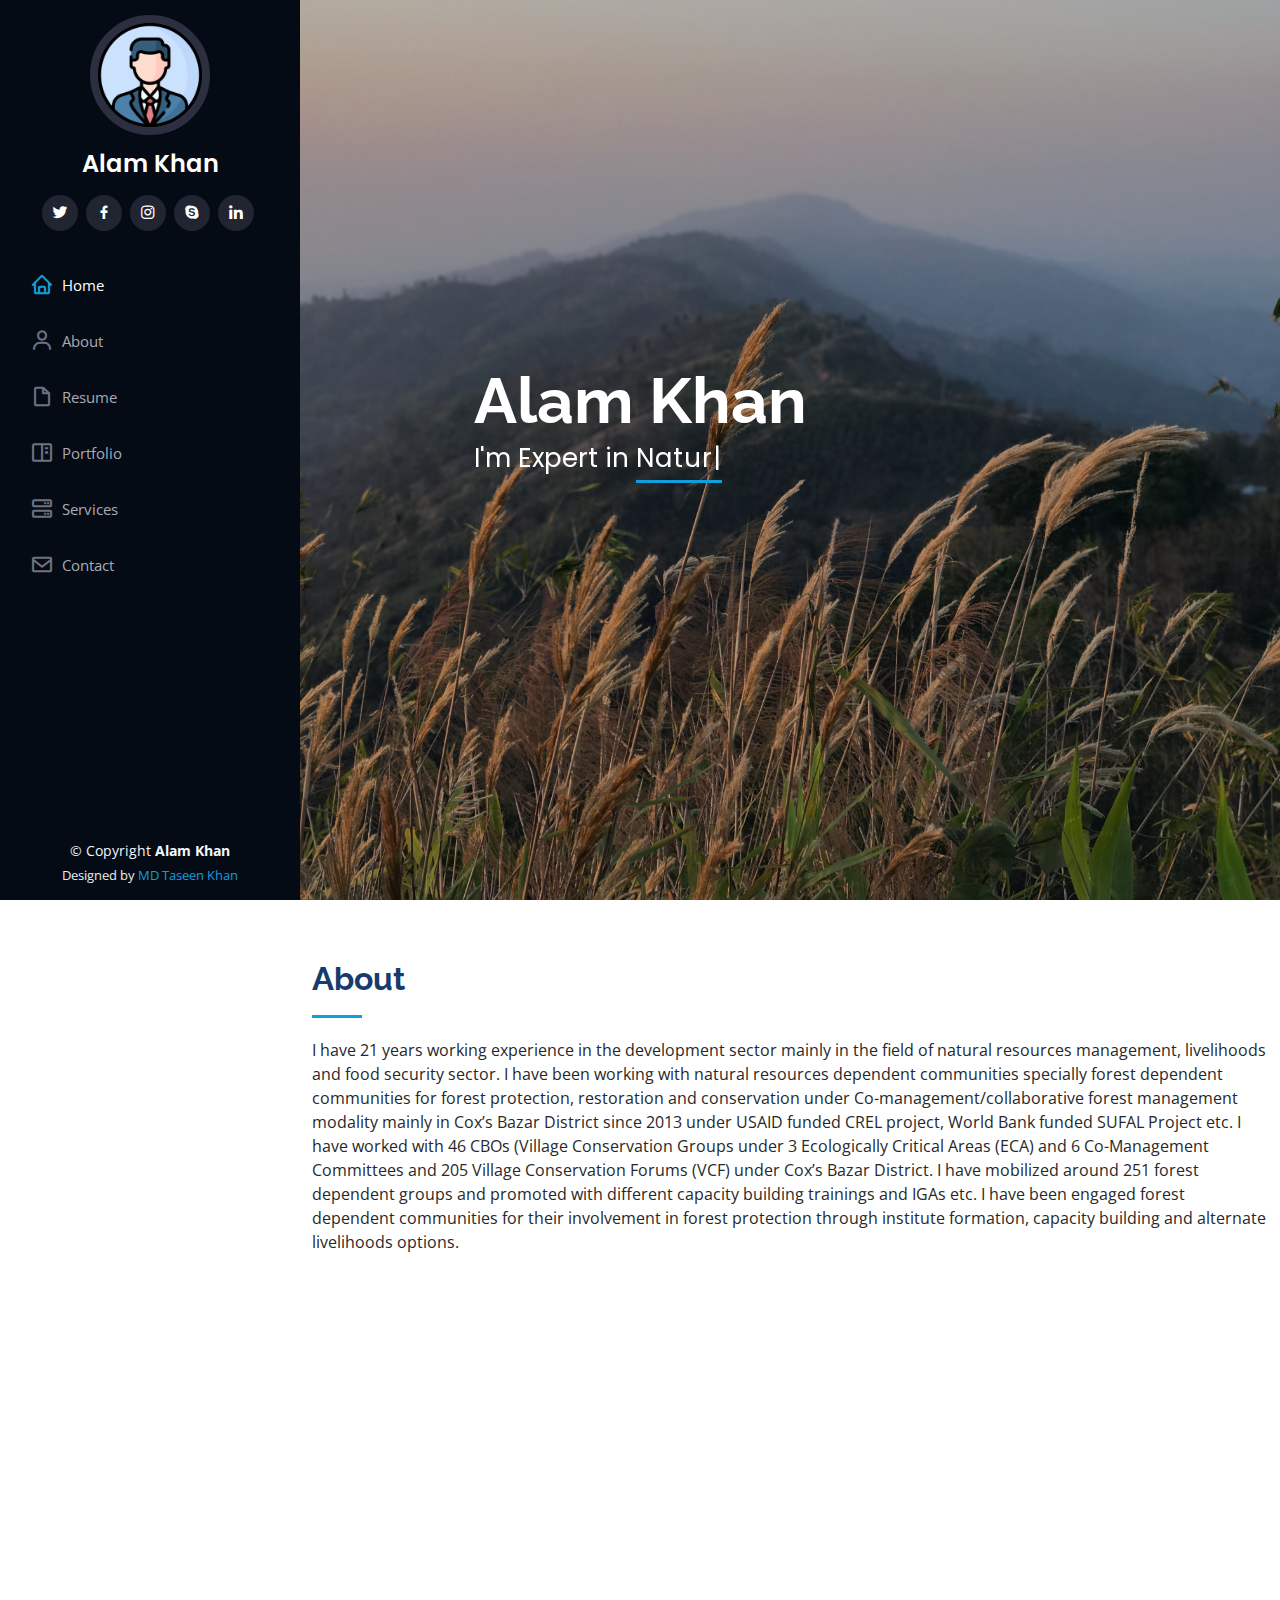
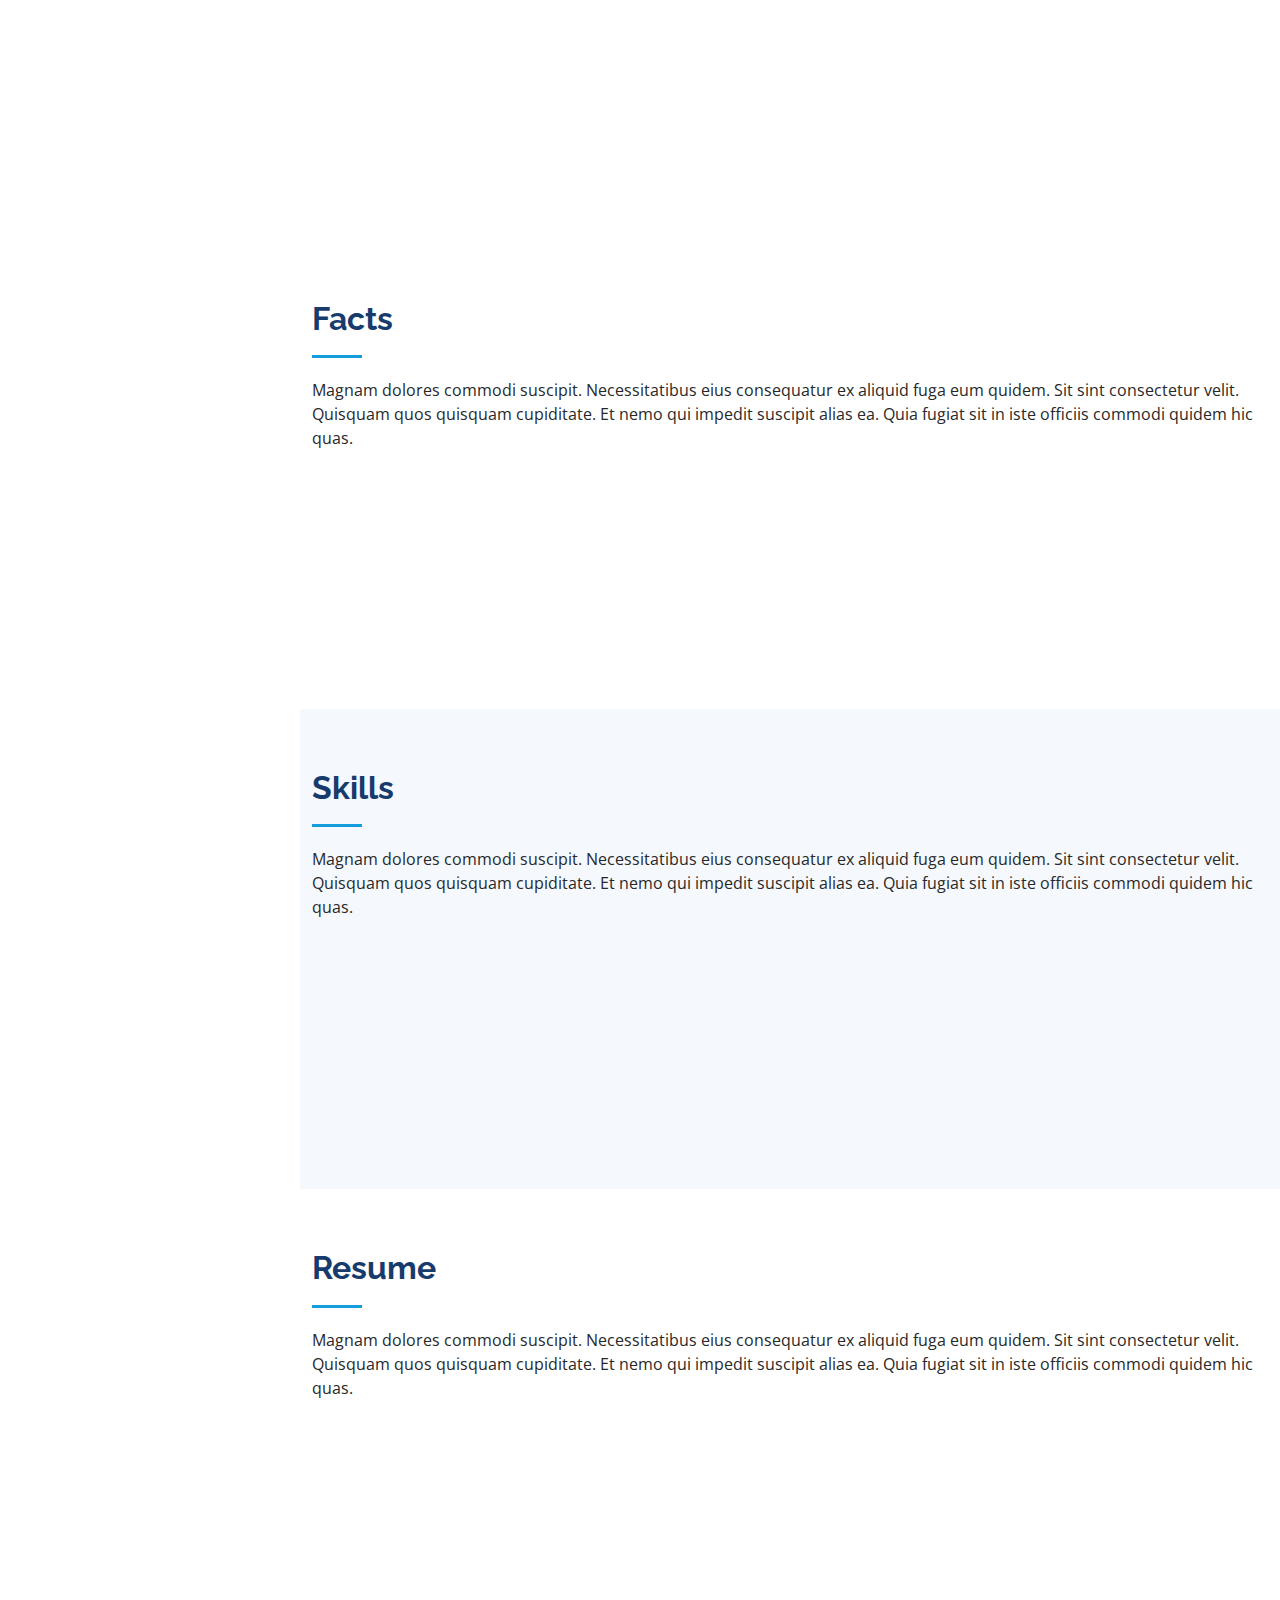
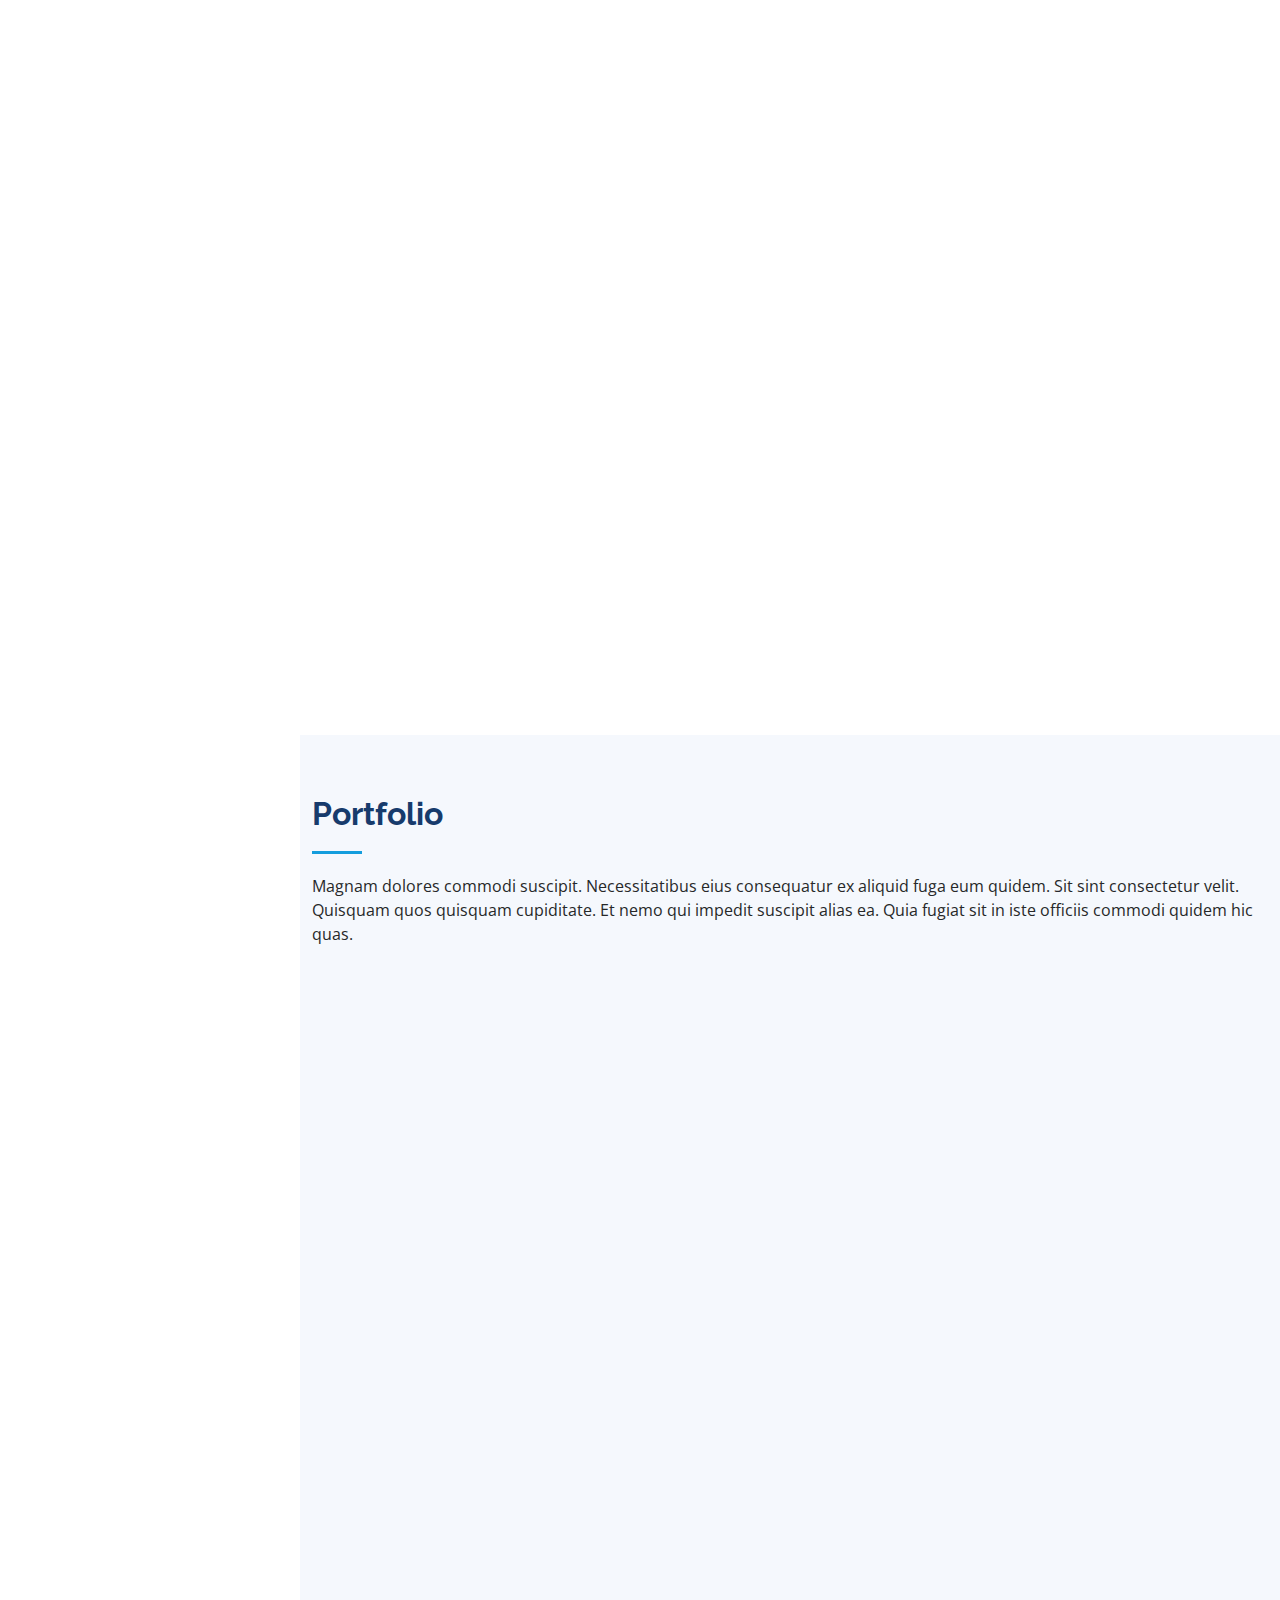
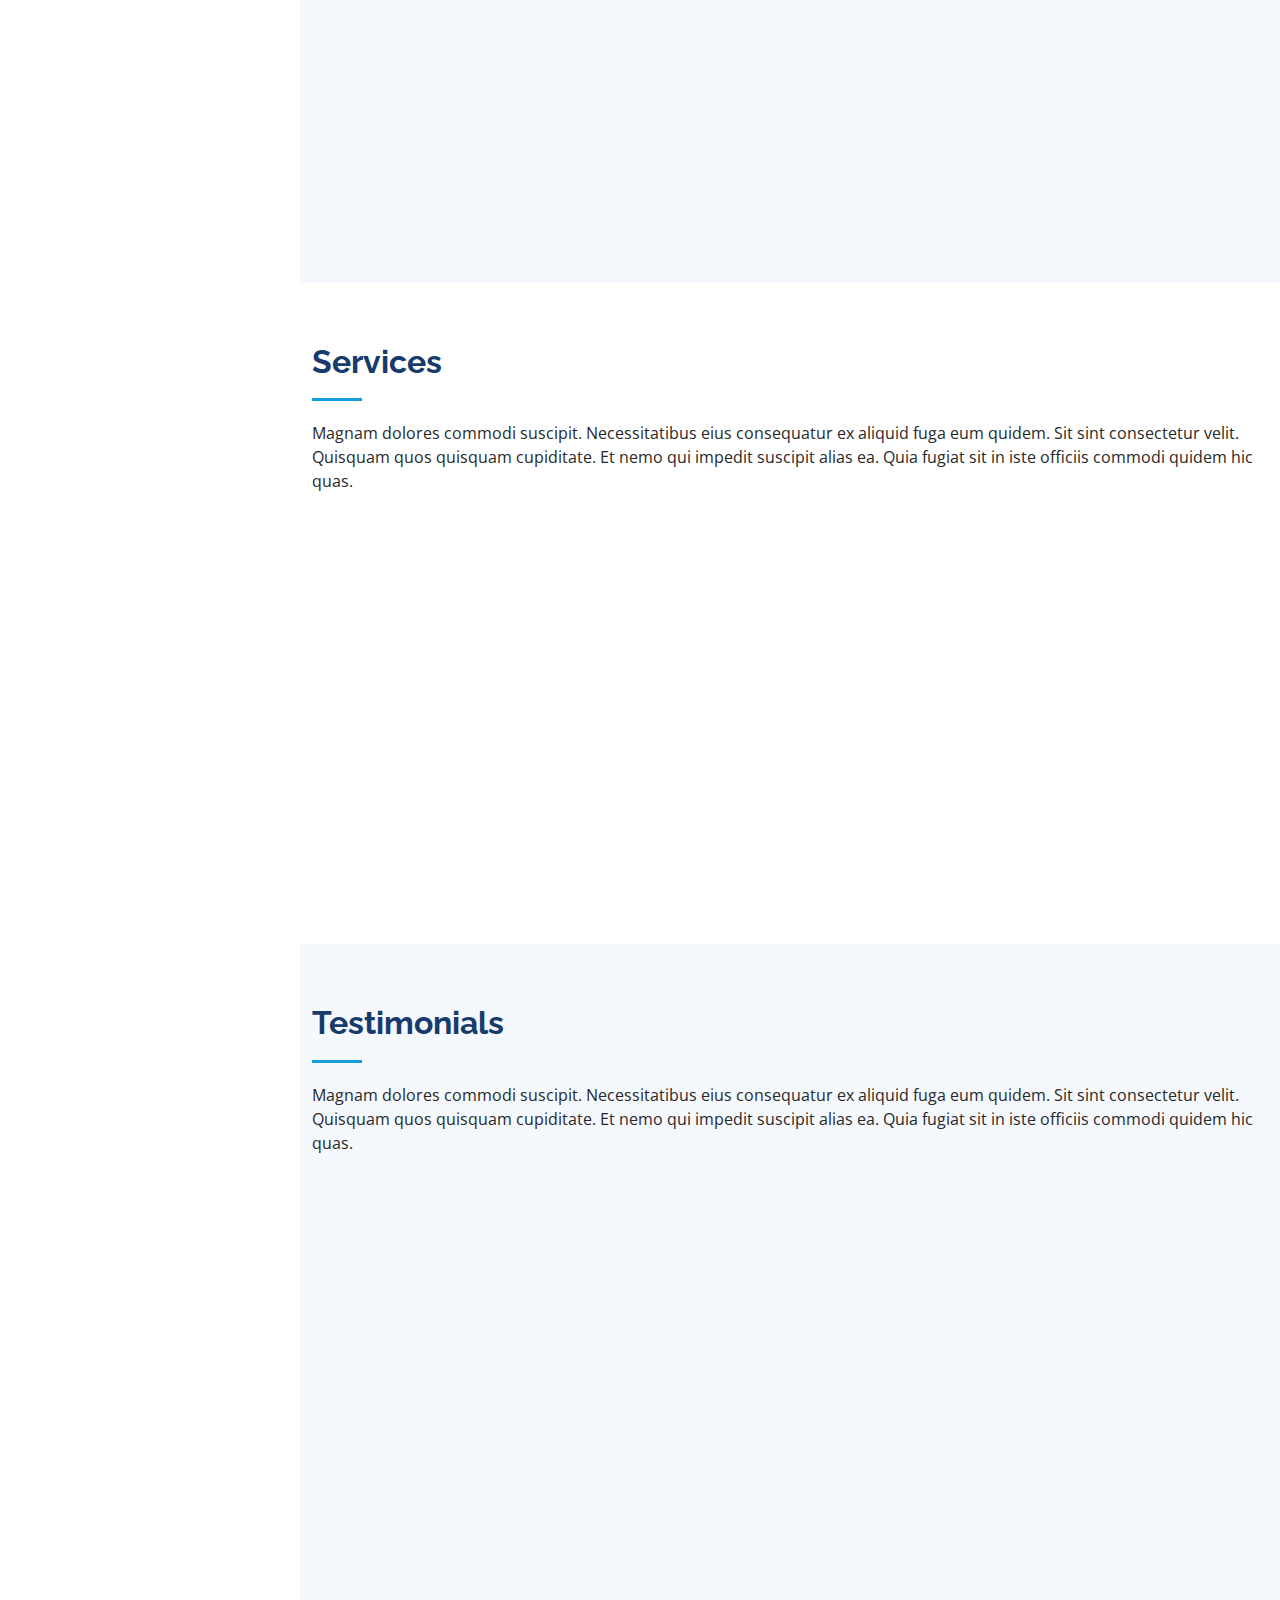
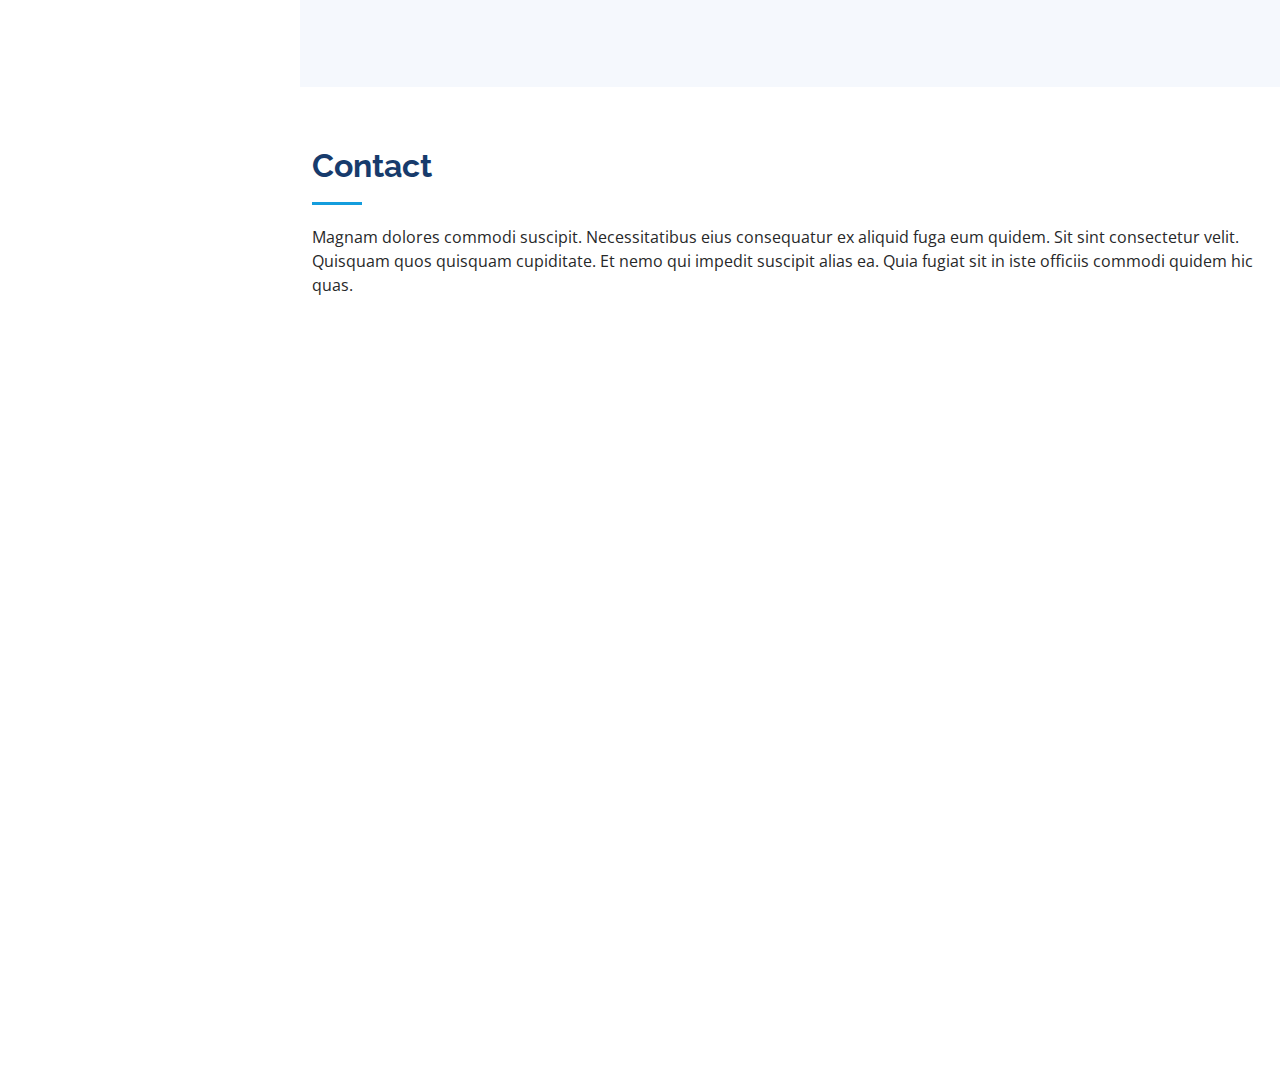
<file: index.html>
<!DOCTYPE html>
<html lang="en-BD">

<head>
  <meta charset="utf-8">
  <meta content="width=device-width, initial-scale=1.0" name="viewport">




  <!-- Primary Meta Tags -->
  <title>Alam Khan - Profile</title>
  <meta name="title" content="Alam Khan - Profile">
  <meta name="description" content="I have 21 years working experience in the development sector mainly in the field of natural resources
  management, livelihoods and food security sector. I have been working with natural resources dependent
  communities specially forest dependent communities for forest protection, restoration and conservation
  under Co-management/collaborative forest management modality mainly in Cox’s Bazar District since 2013
  under USAID funded CREL project, World Bank funded SUFAL Project etc. I have worked with 46 CBOs
  (Village Conservation Groups under 3 Ecologically Critical Areas (ECA) and 6 Co-Management
  Committees and 205 Village Conservation Forums (VCF) under Cox’s Bazar District. I have mobilized
  around 251 forest dependent groups and promoted with different capacity building trainings and IGAs etc.
  I have been engaged forest dependent communities for their involvement in forest protection through
  institute formation, capacity building and alternate livelihoods options.">

  <!-- Open Graph / Facebook -->
  <meta property="og:type" content="website">
  <meta property="og:url" content="https://alam-khan.vercel.app/">
  <meta property="og:title" content="Alam Khan - Profile">
  <meta property="og:description" content="I have 21 years working experience in the development sector mainly in the field of natural resources
  management, livelihoods and food security sector. I have been working with natural resources dependent
  communities specially forest dependent communities for forest protection, restoration and conservation
  under Co-management/collaborative forest management modality mainly in Cox’s Bazar District since 2013
  under USAID funded CREL project, World Bank funded SUFAL Project etc. I have worked with 46 CBOs
  (Village Conservation Groups under 3 Ecologically Critical Areas (ECA) and 6 Co-Management
  Committees and 205 Village Conservation Forums (VCF) under Cox’s Bazar District. I have mobilized
  around 251 forest dependent groups and promoted with different capacity building trainings and IGAs etc.
  I have been engaged forest dependent communities for their involvement in forest protection through
  institute formation, capacity building and alternate livelihoods options.">
  <meta property="og:image" content="https://alam-khan.vercel.app/assets/img/favicon.png">

  <!-- Twitter -->
  <meta property="twitter:card" content="summary_large_image">
  <meta property="twitter:url" content="https://alam-khan.vercel.app/">
  <meta property="twitter:title" content="Alam Khan - Profile">
  <meta property="twitter:description" content="I have 21 years working experience in the development sector mainly in the field of natural resources
  management, livelihoods and food security sector. I have been working with natural resources dependent
  communities specially forest dependent communities for forest protection, restoration and conservation
  under Co-management/collaborative forest management modality mainly in Cox’s Bazar District since 2013
  under USAID funded CREL project, World Bank funded SUFAL Project etc. I have worked with 46 CBOs
  (Village Conservation Groups under 3 Ecologically Critical Areas (ECA) and 6 Co-Management
  Committees and 205 Village Conservation Forums (VCF) under Cox’s Bazar District. I have mobilized
  around 251 forest dependent groups and promoted with different capacity building trainings and IGAs etc.
  I have been engaged forest dependent communities for their involvement in forest protection through
  institute formation, capacity building and alternate livelihoods options.">
  <meta property="twitter:image" content="https://alam-khan.vercel.app/assets/img/favicon.png">




  <!-- Favicons -->
  <link href="assets/img/favicon.png" rel="icon">
  <link href="assets/img/apple-touch-icon.png" rel="apple-touch-icon">

  <!-- Google Fonts -->
  <link href="https://fonts.googleapis.com/css?family=Open+Sans:300,300i,400,400i,600,600i,700,700i|Raleway:300,300i,400,400i,500,500i,600,600i,700,700i|Poppins:300,300i,400,400i,500,500i,600,600i,700,700i" rel="stylesheet">

  <!-- Vendor CSS Files -->
  <link href="assets/vendor/aos/aos.css" rel="stylesheet">
  <link href="assets/vendor/bootstrap/css/bootstrap.min.css" rel="stylesheet">
  <link href="assets/vendor/bootstrap-icons/bootstrap-icons.css" rel="stylesheet">
  <link href="assets/vendor/boxicons/css/boxicons.min.css" rel="stylesheet">
  <link href="assets/vendor/glightbox/css/glightbox.min.css" rel="stylesheet">
  <link href="assets/vendor/swiper/swiper-bundle.min.css" rel="stylesheet">

  <!-- Template Main CSS File -->
  <link href="assets/css/style.css" rel="stylesheet">


</head>

<body>

  <!-- ======= Mobile nav toggle button ======= -->
  <i class="bi bi-list mobile-nav-toggle d-xl-none"></i>

  <!-- ======= Header ======= -->
  <header id="header">
    <div class="d-flex flex-column">

      <div class="profile">
        <img src="assets/img/profile-img.png" alt="" class="img-fluid rounded-circle">
        <h1 class="text-light"><a href="index.html">Alam Khan</a></h1>
        <div class="social-links mt-3 text-center">
          <a href="#" class="twitter"><i class="bx bxl-twitter"></i></a>
          <a href="#" class="facebook"><i class="bx bxl-facebook"></i></a>
          <a href="#" class="instagram"><i class="bx bxl-instagram"></i></a>
          <a href="#" class="google-plus"><i class="bx bxl-skype"></i></a>
          <a href="#" class="linkedin"><i class="bx bxl-linkedin"></i></a>
        </div>
      </div>

      <nav id="navbar" class="nav-menu navbar">
        <ul>
          <li><a href="#hero" class="nav-link scrollto active"><i class="bx bx-home"></i> <span>Home</span></a></li>
          <li><a href="#about" class="nav-link scrollto"><i class="bx bx-user"></i> <span>About</span></a></li>
          <li><a href="#resume" class="nav-link scrollto"><i class="bx bx-file-blank"></i> <span>Resume</span></a></li>
          <li><a href="#portfolio" class="nav-link scrollto"><i class="bx bx-book-content"></i> <span>Portfolio</span></a></li>
          <li><a href="#services" class="nav-link scrollto"><i class="bx bx-server"></i> <span>Services</span></a></li>
          <li><a href="#contact" class="nav-link scrollto"><i class="bx bx-envelope"></i> <span>Contact</span></a></li>
        </ul>
      </nav><!-- .nav-menu -->
    </div>
  </header><!-- End Header -->

  <!-- ======= Hero Section ======= -->
  <section id="hero" class="d-flex flex-column justify-content-center align-items-center">
    <div class="hero-container" data-aos="fade-in">
      <h1>Alam Khan</h1>
      <p>I'm Expert in <span class="typed" data-typed-items="Natural Resource Management"></span></p>
    </div>
  </section><!-- End Hero -->

  <main id="main">

    <!-- ======= About Section ======= -->
    <section id="about" class="about">
      <div class="container">

        <div class="section-title">
          <h2>About</h2>
          <p>I have 21 years working experience in the development sector mainly in the field of natural resources
management, livelihoods and food security sector. I have been working with natural resources dependent
communities specially forest dependent communities for forest protection, restoration and conservation
under Co-management/collaborative forest management modality mainly in Cox’s Bazar District since 2013
under USAID funded CREL project, World Bank funded SUFAL Project etc. I have worked with 46 CBOs
(Village Conservation Groups under 3 Ecologically Critical Areas (ECA) and 6 Co-Management
Committees and 205 Village Conservation Forums (VCF) under Cox’s Bazar District. I have mobilized
around 251 forest dependent groups and promoted with different capacity building trainings and IGAs etc.
I have been engaged forest dependent communities for their involvement in forest protection through
institute formation, capacity building and alternate livelihoods options.</p>
        </div>

        <div class="row">
          <div class="col-lg-4" data-aos="fade-right">
            <img src="assets/img/apple-touch-icon.png" class="img-fluid" alt="">
          </div>
          <div class="col-lg-8 pt-4 pt-lg-0 content" data-aos="fade-left">
            <h3>Natural Resource Management Expert</h3>
            <p class="fst-italic">
              Natural Resource related project management, Climate Change, Environmental Impact Assessment, Forest
and wildlife conservation and protection through ecosystems and watershed management, community
enthusiasm, group formation, Institution formation, Org. dev. and capacity building, Participatory Climate
Vulnerability Assessment, nursery raising, horticulture, value chainand market linkages, Disaster management
training facilitation and research etc
            </p>
            <div class="row">
              <div class="col-lg-6">
                <ul>

                  <li><i class="bi bi-chevron-right"></i> <strong>Website:</strong> <span>alam-khan.vercel.app</span></li>
                  <li><i class="bi bi-chevron-right"></i> <strong>Phone:</strong> <span>+8801818152374</span></li>
                  <li><i class="bi bi-chevron-right"></i> <strong>City:</strong> <span>Dhaka, Bangladesh</span></li>
                </ul>
              </div>
              <div class="col-lg-6">
                <ul>
                  <li><i class="bi bi-chevron-right"></i> <strong>Working Experience:</strong> <span>21 Years</span></li>
                  <li><i class="bi bi-chevron-right"></i> <strong>Degree:</strong> <span>Master</span></li>
                  <li><i class="bi bi-chevron-right"></i> <strong>PhEmailone:</strong> <span>email@example.com</span></li>
                  <li><i class="bi bi-chevron-right"></i> <strong>Freelance:</strong> <span>Available</span></li>
                </ul>
              </div>
            </div>
            <p>
              Officiis eligendi itaque labore et dolorum mollitia officiis optio vero. Quisquam sunt adipisci omnis et ut. Nulla accusantium dolor incidunt officia tempore. Et eius omnis.
              Cupiditate ut dicta maxime officiis quidem quia. Sed et consectetur qui quia repellendus itaque neque. Aliquid amet quidem ut quaerat cupiditate. Ab et eum qui repellendus omnis culpa magni laudantium dolores.
            </p>
          </div>
        </div>

      </div>
    </section><!-- End About Section -->

    <!-- ======= Facts Section ======= -->
    <section id="facts" class="facts">
      <div class="container">

        <div class="section-title">
          <h2>Facts</h2>
          <p>Magnam dolores commodi suscipit. Necessitatibus eius consequatur ex aliquid fuga eum quidem. Sit sint consectetur velit. Quisquam quos quisquam cupiditate. Et nemo qui impedit suscipit alias ea. Quia fugiat sit in iste officiis commodi quidem hic quas.</p>
        </div>

        <div class="row no-gutters">

          <div class="col-lg-3 col-md-6 d-md-flex align-items-md-stretch" data-aos="fade-up">
            <div class="count-box">
              <i class="bi bi-emoji-smile"></i>
              <span data-purecounter-start="0" data-purecounter-end="232" data-purecounter-duration="1" class="purecounter"></span>
              <p><strong>Happy Clients</strong> consequuntur quae</p>
            </div>
          </div>

          <div class="col-lg-3 col-md-6 d-md-flex align-items-md-stretch" data-aos="fade-up" data-aos-delay="100">
            <div class="count-box">
              <i class="bi bi-journal-richtext"></i>
              <span data-purecounter-start="0" data-purecounter-end="521" data-purecounter-duration="1" class="purecounter"></span>
              <p><strong>Projects</strong> adipisci atque cum quia aut</p>
            </div>
          </div>

          <div class="col-lg-3 col-md-6 d-md-flex align-items-md-stretch" data-aos="fade-up" data-aos-delay="200">
            <div class="count-box">
              <i class="bi bi-headset"></i>
              <span data-purecounter-start="0" data-purecounter-end="1453" data-purecounter-duration="1" class="purecounter"></span>
              <p><strong>Hours Of Support</strong> aut commodi quaerat</p>
            </div>
          </div>

          <div class="col-lg-3 col-md-6 d-md-flex align-items-md-stretch" data-aos="fade-up" data-aos-delay="300">
            <div class="count-box">
              <i class="bi bi-people"></i>
              <span data-purecounter-start="0" data-purecounter-end="32" data-purecounter-duration="1" class="purecounter"></span>
              <p><strong>Hard Workers</strong> rerum asperiores dolor</p>
            </div>
          </div>

        </div>

      </div>
    </section><!-- End Facts Section -->

    <!-- ======= Skills Section ======= -->
    <section id="skills" class="skills section-bg">
      <div class="container">

        <div class="section-title">
          <h2>Skills</h2>
          <p>Magnam dolores commodi suscipit. Necessitatibus eius consequatur ex aliquid fuga eum quidem. Sit sint consectetur velit. Quisquam quos quisquam cupiditate. Et nemo qui impedit suscipit alias ea. Quia fugiat sit in iste officiis commodi quidem hic quas.</p>
        </div>

        <div class="row skills-content">

          <div class="col-lg-6" data-aos="fade-up">

            <div class="progress">
              <span class="skill">HTML <i class="val">100%</i></span>
              <div class="progress-bar-wrap">
                <div class="progress-bar" role="progressbar" aria-valuenow="100" aria-valuemin="0" aria-valuemax="100"></div>
              </div>
            </div>

            <div class="progress">
              <span class="skill">CSS <i class="val">90%</i></span>
              <div class="progress-bar-wrap">
                <div class="progress-bar" role="progressbar" aria-valuenow="90" aria-valuemin="0" aria-valuemax="100"></div>
              </div>
            </div>

            <div class="progress">
              <span class="skill">JavaScript <i class="val">75%</i></span>
              <div class="progress-bar-wrap">
                <div class="progress-bar" role="progressbar" aria-valuenow="75" aria-valuemin="0" aria-valuemax="100"></div>
              </div>
            </div>

          </div>

          <div class="col-lg-6" data-aos="fade-up" data-aos-delay="100">

            <div class="progress">
              <span class="skill">PHP <i class="val">80%</i></span>
              <div class="progress-bar-wrap">
                <div class="progress-bar" role="progressbar" aria-valuenow="80" aria-valuemin="0" aria-valuemax="100"></div>
              </div>
            </div>

            <div class="progress">
              <span class="skill">WordPress/CMS <i class="val">90%</i></span>
              <div class="progress-bar-wrap">
                <div class="progress-bar" role="progressbar" aria-valuenow="90" aria-valuemin="0" aria-valuemax="100"></div>
              </div>
            </div>

            <div class="progress">
              <span class="skill">Photoshop <i class="val">55%</i></span>
              <div class="progress-bar-wrap">
                <div class="progress-bar" role="progressbar" aria-valuenow="55" aria-valuemin="0" aria-valuemax="100"></div>
              </div>
            </div>

          </div>

        </div>

      </div>
    </section><!-- End Skills Section -->

    <!-- ======= Resume Section ======= -->
    <section id="resume" class="resume">
      <div class="container">

        <div class="section-title">
          <h2>Resume</h2>
          <p>Magnam dolores commodi suscipit. Necessitatibus eius consequatur ex aliquid fuga eum quidem. Sit sint consectetur velit. Quisquam quos quisquam cupiditate. Et nemo qui impedit suscipit alias ea. Quia fugiat sit in iste officiis commodi quidem hic quas.</p>
        </div>

        <div class="row">
          <div class="col-lg-6" data-aos="fade-up">
            <h3 class="resume-title">Sumary</h3>
            <div class="resume-item pb-0">
              <h4>Alex Smith</h4>
              <p><em>Innovative and deadline-driven Graphic Designer with 3+ years of experience designing and developing user-centered digital/print marketing material from initial concept to final, polished deliverable.</em></p>
              <ul>
                <li>Portland par 127,Orlando, FL</li>
                <li>(123) 456-7891</li>
                <li>alice.barkley@example.com</li>
              </ul>
            </div>

            <h3 class="resume-title">Education</h3>
            <div class="resume-item">
              <h4>Master of Fine Arts &amp; Graphic Design</h4>
              <h5>2015 - 2016</h5>
              <p><em>Rochester Institute of Technology, Rochester, NY</em></p>
              <p>Qui deserunt veniam. Et sed aliquam labore tempore sed quisquam iusto autem sit. Ea vero voluptatum qui ut dignissimos deleniti nerada porti sand markend</p>
            </div>
            <div class="resume-item">
              <h4>Bachelor of Fine Arts &amp; Graphic Design</h4>
              <h5>2010 - 2014</h5>
              <p><em>Rochester Institute of Technology, Rochester, NY</em></p>
              <p>Quia nobis sequi est occaecati aut. Repudiandae et iusto quae reiciendis et quis Eius vel ratione eius unde vitae rerum voluptates asperiores voluptatem Earum molestiae consequatur neque etlon sader mart dila</p>
            </div>
          </div>
          <div class="col-lg-6" data-aos="fade-up" data-aos-delay="100">
            <h3 class="resume-title">Professional Experience</h3>
            <div class="resume-item">
              <h4>Senior graphic design specialist</h4>
              <h5>2019 - Present</h5>
              <p><em>Experion, New York, NY </em></p>
              <ul>
                <li>Lead in the design, development, and implementation of the graphic, layout, and production communication materials</li>
                <li>Delegate tasks to the 7 members of the design team and provide counsel on all aspects of the project. </li>
                <li>Supervise the assessment of all graphic materials in order to ensure quality and accuracy of the design</li>
                <li>Oversee the efficient use of production project budgets ranging from $2,000 - $25,000</li>
              </ul>
            </div>
            <div class="resume-item">
              <h4>Graphic design specialist</h4>
              <h5>2017 - 2018</h5>
              <p><em>Stepping Stone Advertising, New York, NY</em></p>
              <ul>
                <li>Developed numerous marketing programs (logos, brochures,infographics, presentations, and advertisements).</li>
                <li>Managed up to 5 projects or tasks at a given time while under pressure</li>
                <li>Recommended and consulted with clients on the most appropriate graphic design</li>
                <li>Created 4+ design presentations and proposals a month for clients and account managers</li>
              </ul>
            </div>
          </div>
        </div>

      </div>
    </section><!-- End Resume Section -->

    <!-- ======= Portfolio Section ======= -->
    <section id="portfolio" class="portfolio section-bg">
      <div class="container">

        <div class="section-title">
          <h2>Portfolio</h2>
          <p>Magnam dolores commodi suscipit. Necessitatibus eius consequatur ex aliquid fuga eum quidem. Sit sint consectetur velit. Quisquam quos quisquam cupiditate. Et nemo qui impedit suscipit alias ea. Quia fugiat sit in iste officiis commodi quidem hic quas.</p>
        </div>

        <div class="row" data-aos="fade-up">
          <div class="col-lg-12 d-flex justify-content-center">
            <ul id="portfolio-flters">
              <li data-filter="*" class="filter-active">All</li>
              <li data-filter=".filter-app">App</li>
              <li data-filter=".filter-card">Card</li>
              <li data-filter=".filter-web">Web</li>
            </ul>
          </div>
        </div>

        <div class="row portfolio-container" data-aos="fade-up" data-aos-delay="100">

          <div class="col-lg-4 col-md-6 portfolio-item filter-app">
            <div class="portfolio-wrap">
              <img src="assets/img/portfolio/portfolio-1.jpg" class="img-fluid" alt="">
              <div class="portfolio-links">
                <a href="assets/img/portfolio/portfolio-1.jpg" data-gallery="portfolioGallery" class="portfolio-lightbox" title="App 1"><i class="bx bx-plus"></i></a>
                <a href="portfolio-details.html" title="More Details"><i class="bx bx-link"></i></a>
              </div>
            </div>
          </div>

          <div class="col-lg-4 col-md-6 portfolio-item filter-web">
            <div class="portfolio-wrap">
              <img src="assets/img/portfolio/portfolio-2.jpg" class="img-fluid" alt="">
              <div class="portfolio-links">
                <a href="assets/img/portfolio/portfolio-2.jpg" data-gallery="portfolioGallery" class="portfolio-lightbox" title="Web 3"><i class="bx bx-plus"></i></a>
                <a href="portfolio-details.html" title="More Details"><i class="bx bx-link"></i></a>
              </div>
            </div>
          </div>

          <div class="col-lg-4 col-md-6 portfolio-item filter-app">
            <div class="portfolio-wrap">
              <img src="assets/img/portfolio/portfolio-3.jpg" class="img-fluid" alt="">
              <div class="portfolio-links">
                <a href="assets/img/portfolio/portfolio-3.jpg" data-gallery="portfolioGallery" class="portfolio-lightbox" title="App 2"><i class="bx bx-plus"></i></a>
                <a href="portfolio-details.html" title="More Details"><i class="bx bx-link"></i></a>
              </div>
            </div>
          </div>

          <div class="col-lg-4 col-md-6 portfolio-item filter-card">
            <div class="portfolio-wrap">
              <img src="assets/img/portfolio/portfolio-4.jpg" class="img-fluid" alt="">
              <div class="portfolio-links">
                <a href="assets/img/portfolio/portfolio-4.jpg" data-gallery="portfolioGallery" class="portfolio-lightbox" title="Card 2"><i class="bx bx-plus"></i></a>
                <a href="portfolio-details.html" title="More Details"><i class="bx bx-link"></i></a>
              </div>
            </div>
          </div>

          <div class="col-lg-4 col-md-6 portfolio-item filter-web">
            <div class="portfolio-wrap">
              <img src="assets/img/portfolio/portfolio-5.jpg" class="img-fluid" alt="">
              <div class="portfolio-links">
                <a href="assets/img/portfolio/portfolio-5.jpg" data-gallery="portfolioGallery" class="portfolio-lightbox" title="Web 2"><i class="bx bx-plus"></i></a>
                <a href="portfolio-details.html" title="More Details"><i class="bx bx-link"></i></a>
              </div>
            </div>
          </div>

          <div class="col-lg-4 col-md-6 portfolio-item filter-app">
            <div class="portfolio-wrap">
              <img src="assets/img/portfolio/portfolio-6.jpg" class="img-fluid" alt="">
              <div class="portfolio-links">
                <a href="assets/img/portfolio/portfolio-6.jpg" data-gallery="portfolioGallery" class="portfolio-lightbox" title="App 3"><i class="bx bx-plus"></i></a>
                <a href="portfolio-details.html" title="More Details"><i class="bx bx-link"></i></a>
              </div>
            </div>
          </div>

          <div class="col-lg-4 col-md-6 portfolio-item filter-card">
            <div class="portfolio-wrap">
              <img src="assets/img/portfolio/portfolio-7.jpg" class="img-fluid" alt="">
              <div class="portfolio-links">
                <a href="assets/img/portfolio/portfolio-7.jpg" data-gallery="portfolioGallery" class="portfolio-lightbox" title="Card 1"><i class="bx bx-plus"></i></a>
                <a href="portfolio-details.html" title="More Details"><i class="bx bx-link"></i></a>
              </div>
            </div>
          </div>

          <div class="col-lg-4 col-md-6 portfolio-item filter-card">
            <div class="portfolio-wrap">
              <img src="assets/img/portfolio/portfolio-8.jpg" class="img-fluid" alt="">
              <div class="portfolio-links">
                <a href="assets/img/portfolio/portfolio-8.jpg" data-gallery="portfolioGallery" class="portfolio-lightbox" title="Card 3"><i class="bx bx-plus"></i></a>
                <a href="portfolio-details.html" title="More Details"><i class="bx bx-link"></i></a>
              </div>
            </div>
          </div>

          <div class="col-lg-4 col-md-6 portfolio-item filter-web">
            <div class="portfolio-wrap">
              <img src="assets/img/portfolio/portfolio-9.jpg" class="img-fluid" alt="">
              <div class="portfolio-links">
                <a href="assets/img/portfolio/portfolio-9.jpg" data-gallery="portfolioGallery" class="portfolio-lightbox" title="Web 3"><i class="bx bx-plus"></i></a>
                <a href="portfolio-details.html" title="More Details"><i class="bx bx-link"></i></a>
              </div>
            </div>
          </div>

        </div>

      </div>
    </section><!-- End Portfolio Section -->

    <!-- ======= Services Section ======= -->
    <section id="services" class="services">
      <div class="container">

        <div class="section-title">
          <h2>Services</h2>
          <p>Magnam dolores commodi suscipit. Necessitatibus eius consequatur ex aliquid fuga eum quidem. Sit sint consectetur velit. Quisquam quos quisquam cupiditate. Et nemo qui impedit suscipit alias ea. Quia fugiat sit in iste officiis commodi quidem hic quas.</p>
        </div>

        <div class="row">
          <div class="col-lg-4 col-md-6 icon-box" data-aos="fade-up">
            <div class="icon"><i class="bi bi-briefcase"></i></div>
            <h4 class="title"><a href="">Lorem Ipsum</a></h4>
            <p class="description">Voluptatum deleniti atque corrupti quos dolores et quas molestias excepturi sint occaecati cupiditate non provident</p>
          </div>
          <div class="col-lg-4 col-md-6 icon-box" data-aos="fade-up" data-aos-delay="100">
            <div class="icon"><i class="bi bi-card-checklist"></i></div>
            <h4 class="title"><a href="">Dolor Sitema</a></h4>
            <p class="description">Minim veniam, quis nostrud exercitation ullamco laboris nisi ut aliquip ex ea commodo consequat tarad limino ata</p>
          </div>
          <div class="col-lg-4 col-md-6 icon-box" data-aos="fade-up" data-aos-delay="200">
            <div class="icon"><i class="bi bi-bar-chart"></i></div>
            <h4 class="title"><a href="">Sed ut perspiciatis</a></h4>
            <p class="description">Duis aute irure dolor in reprehenderit in voluptate velit esse cillum dolore eu fugiat nulla pariatur</p>
          </div>
          <div class="col-lg-4 col-md-6 icon-box" data-aos="fade-up" data-aos-delay="300">
            <div class="icon"><i class="bi bi-binoculars"></i></div>
            <h4 class="title"><a href="">Magni Dolores</a></h4>
            <p class="description">Excepteur sint occaecat cupidatat non proident, sunt in culpa qui officia deserunt mollit anim id est laborum</p>
          </div>
          <div class="col-lg-4 col-md-6 icon-box" data-aos="fade-up" data-aos-delay="400">
            <div class="icon"><i class="bi bi-brightness-high"></i></div>
            <h4 class="title"><a href="">Nemo Enim</a></h4>
            <p class="description">At vero eos et accusamus et iusto odio dignissimos ducimus qui blanditiis praesentium voluptatum deleniti atque</p>
          </div>
          <div class="col-lg-4 col-md-6 icon-box" data-aos="fade-up" data-aos-delay="500">
            <div class="icon"><i class="bi bi-calendar4-week"></i></div>
            <h4 class="title"><a href="">Eiusmod Tempor</a></h4>
            <p class="description">Et harum quidem rerum facilis est et expedita distinctio. Nam libero tempore, cum soluta nobis est eligendi</p>
          </div>
        </div>

      </div>
    </section><!-- End Services Section -->

    <!-- ======= Testimonials Section ======= -->
    <section id="testimonials" class="testimonials section-bg">
      <div class="container">

        <div class="section-title">
          <h2>Testimonials</h2>
          <p>Magnam dolores commodi suscipit. Necessitatibus eius consequatur ex aliquid fuga eum quidem. Sit sint consectetur velit. Quisquam quos quisquam cupiditate. Et nemo qui impedit suscipit alias ea. Quia fugiat sit in iste officiis commodi quidem hic quas.</p>
        </div>

        <div class="testimonials-slider swiper" data-aos="fade-up" data-aos-delay="100">
          <div class="swiper-wrapper">

            <div class="swiper-slide">
              <div class="testimonial-item" data-aos="fade-up">
                <p>
                  <i class="bx bxs-quote-alt-left quote-icon-left"></i>
                  Proin iaculis purus consequat sem cure digni ssim donec porttitora entum suscipit rhoncus. Accusantium quam, ultricies eget id, aliquam eget nibh et. Maecen aliquam, risus at semper.
                  <i class="bx bxs-quote-alt-right quote-icon-right"></i>
                </p>
                <img src="assets/img/testimonials/testimonials-1.jpg" class="testimonial-img" alt="">
                <h3>Saul Goodman</h3>
                <h4>Ceo &amp; Founder</h4>
              </div>
            </div><!-- End testimonial item -->

            <div class="swiper-slide">
              <div class="testimonial-item" data-aos="fade-up" data-aos-delay="100">
                <p>
                  <i class="bx bxs-quote-alt-left quote-icon-left"></i>
                  Export tempor illum tamen malis malis eram quae irure esse labore quem cillum quid cillum eram malis quorum velit fore eram velit sunt aliqua noster fugiat irure amet legam anim culpa.
                  <i class="bx bxs-quote-alt-right quote-icon-right"></i>
                </p>
                <img src="assets/img/testimonials/testimonials-2.jpg" class="testimonial-img" alt="">
                <h3>Sara Wilsson</h3>
                <h4>Designer</h4>
              </div>
            </div><!-- End testimonial item -->

            <div class="swiper-slide">
              <div class="testimonial-item" data-aos="fade-up" data-aos-delay="200">
                <p>
                  <i class="bx bxs-quote-alt-left quote-icon-left"></i>
                  Enim nisi quem export duis labore cillum quae magna enim sint quorum nulla quem veniam duis minim tempor labore quem eram duis noster aute amet eram fore quis sint minim.
                  <i class="bx bxs-quote-alt-right quote-icon-right"></i>
                </p>
                <img src="assets/img/testimonials/testimonials-3.jpg" class="testimonial-img" alt="">
                <h3>Jena Karlis</h3>
                <h4>Store Owner</h4>
              </div>
            </div><!-- End testimonial item -->

            <div class="swiper-slide">
              <div class="testimonial-item" data-aos="fade-up" data-aos-delay="300">
                <p>
                  <i class="bx bxs-quote-alt-left quote-icon-left"></i>
                  Fugiat enim eram quae cillum dolore dolor amet nulla culpa multos export minim fugiat minim velit minim dolor enim duis veniam ipsum anim magna sunt elit fore quem dolore labore illum veniam.
                  <i class="bx bxs-quote-alt-right quote-icon-right"></i>
                </p>
                <img src="assets/img/testimonials/testimonials-4.jpg" class="testimonial-img" alt="">
                <h3>Matt Brandon</h3>
                <h4>Freelancer</h4>
              </div>
            </div><!-- End testimonial item -->

            <div class="swiper-slide">
              <div class="testimonial-item" data-aos="fade-up" data-aos-delay="400">
                <p>
                  <i class="bx bxs-quote-alt-left quote-icon-left"></i>
                  Quis quorum aliqua sint quem legam fore sunt eram irure aliqua veniam tempor noster veniam enim culpa labore duis sunt culpa nulla illum cillum fugiat legam esse veniam culpa fore nisi cillum quid.
                  <i class="bx bxs-quote-alt-right quote-icon-right"></i>
                </p>
                <img src="assets/img/testimonials/testimonials-5.jpg" class="testimonial-img" alt="">
                <h3>John Larson</h3>
                <h4>Entrepreneur</h4>
              </div>
            </div><!-- End testimonial item -->

          </div>
          <div class="swiper-pagination"></div>
        </div>

      </div>
    </section><!-- End Testimonials Section -->

    <!-- ======= Contact Section ======= -->
    <section id="contact" class="contact">
      <div class="container">

        <div class="section-title">
          <h2>Contact</h2>
          <p>Magnam dolores commodi suscipit. Necessitatibus eius consequatur ex aliquid fuga eum quidem. Sit sint consectetur velit. Quisquam quos quisquam cupiditate. Et nemo qui impedit suscipit alias ea. Quia fugiat sit in iste officiis commodi quidem hic quas.</p>
        </div>

        <div class="row" data-aos="fade-in">

          <div class="col-lg-5 d-flex align-items-stretch">
            <div class="info">
              <div class="address">
                <i class="bi bi-geo-alt"></i>
                <h4>Location:</h4>
                <p>A108 Adam Street, New York, NY 535022</p>
              </div>

              <div class="email">
                <i class="bi bi-envelope"></i>
                <h4>Email:</h4>
                <p><a href="mailto:akforestcu90@gmail.com">akforestcu90@gmail.com</a></p>
              </div>

              <div class="phone">
                <i class="bi bi-phone"></i>
                <h4>Call:</h4>
                <p>+8801818152374</p>
              </div>

              <iframe src="https://www.google.com/maps/embed?pb=!1m14!1m8!1m3!1d12097.433213460943!2d-74.0062269!3d40.7101282!3m2!1i1024!2i768!4f13.1!3m3!1m2!1s0x0%3A0xb89d1fe6bc499443!2sDowntown+Conference+Center!5e0!3m2!1smk!2sbg!4v1539943755621" frameborder="0" style="border:0; width: 100%; height: 290px;" allowfullscreen></iframe>
            </div>

          </div>

          <div class="col-lg-7 mt-5 mt-lg-0 d-flex align-items-stretch">
            <form action="forms/contact.php" method="post" role="form" class="php-email-form">
              <div class="row">
                <div class="form-group col-md-6">
                  <label for="name">Your Name</label>
                  <input type="text" name="name" class="form-control" id="name" required>
                </div>
                <div class="form-group col-md-6">
                  <label for="name">Your Email</label>
                  <input type="email" class="form-control" name="email" id="email" required>
                </div>
              </div>
              <div class="form-group">
                <label for="name">Subject</label>
                <input type="text" class="form-control" name="subject" id="subject" required>
              </div>
              <div class="form-group">
                <label for="name">Message</label>
                <textarea class="form-control" name="message" rows="10" required></textarea>
              </div>
              <div class="my-3">
                <div class="loading">Loading</div>
                <div class="error-message"></div>
                <div class="sent-message">Your message has been sent. Thank you!</div>
              </div>
              <div class="text-center"><button type="submit">Send Message</button></div>
            </form>
          </div>

        </div>

      </div>
    </section><!-- End Contact Section -->

  </main><!-- End #main -->

  <!-- ======= Footer ======= -->
  <footer id="footer">
    <div class="container">
      <div class="copyright">
        &copy; Copyright <strong><span>Alam Khan</span></strong>
      </div>
      <div class="credits">

        Designed by <a href="https://md-taseen-khan.vercel.app" rel="sponsored">MD Taseen Khan</a>
      </div>
    </div>
  </footer><!-- End  Footer -->

  <a href="#" class="back-to-top d-flex align-items-center justify-content-center"><i class="bi bi-arrow-up-short"></i></a>

  <!-- Vendor JS Files -->
  <script src="assets/vendor/purecounter/purecounter.js"></script>
  <script src="assets/vendor/aos/aos.js"></script>
  <script src="assets/vendor/bootstrap/js/bootstrap.bundle.min.js"></script>
  <script src="assets/vendor/glightbox/js/glightbox.min.js"></script>
  <script src="assets/vendor/isotope-layout/isotope.pkgd.min.js"></script>
  <script src="assets/vendor/swiper/swiper-bundle.min.js"></script>
  <script src="assets/vendor/typed.js/typed.min.js"></script>
  <script src="assets/vendor/waypoints/noframework.waypoints.js"></script>
  <script src="assets/vendor/php-email-form/validate.js"></script>

  <!-- Template Main JS File -->
  <script src="assets/js/main.js"></script>

</body>

</html>
</file>
<file: assets/css/style.css>
/**
* Template Name: iPortfolio - v3.7.0
* Template URL: https://bootstrapmade.com/iportfolio-bootstrap-portfolio-websites-template/
* Author: BootstrapMade.com
* License: https://bootstrapmade.com/license/
*/

/*--------------------------------------------------------------
# General
--------------------------------------------------------------*/
body {
  font-family: "Open Sans", sans-serif;
  color: #272829;
}

a {
  color: #149ddd;
  text-decoration: none;
}

a:hover {
  color: #37b3ed;
  text-decoration: none;
}

h1, h2, h3, h4, h5, h6 {
  font-family: "Raleway", sans-serif;
}

/*--------------------------------------------------------------
# Back to top button
--------------------------------------------------------------*/
.back-to-top {
  position: fixed;
  visibility: hidden;
  opacity: 0;
  right: 15px;
  bottom: 15px;
  z-index: 996;
  background: #149ddd;
  width: 40px;
  height: 40px;
  border-radius: 50px;
  transition: all 0.4s;
}
.back-to-top i {
  font-size: 28px;
  color: #fff;
  line-height: 0;
}
.back-to-top:hover {
  background: #2eafec;
  color: #fff;
}
.back-to-top.active {
  visibility: visible;
  opacity: 1;
}

/*--------------------------------------------------------------
# Header
--------------------------------------------------------------*/
#header {
  position: fixed;
  top: 0;
  left: 0;
  bottom: 0;
  width: 300px;
  transition: all ease-in-out 0.5s;
  z-index: 9997;
  transition: all 0.5s;
  padding: 0 15px;
  background: #040b14;
  overflow-y: auto;
}
#header .profile img {
  margin: 15px auto;
  display: block;
  width: 120px;
  border: 8px solid #2c2f3f;
}
#header .profile h1 {
  font-size: 24px;
  margin: 0;
  padding: 0;
  font-weight: 600;
  -moz-text-align-last: center;
  text-align-last: center;
  font-family: "Poppins", sans-serif;
}
#header .profile h1 a, #header .profile h1 a:hover {
  color: #fff;
  text-decoration: none;
}
#header .profile .social-links a {
  font-size: 18px;
  display: inline-block;
  background: #212431;
  color: #fff;
  line-height: 1;
  padding: 8px 0;
  margin-right: 4px;
  border-radius: 50%;
  text-align: center;
  width: 36px;
  height: 36px;
  transition: 0.3s;
}
#header .profile .social-links a:hover {
  background: #149ddd;
  color: #fff;
  text-decoration: none;
}

#main {
  margin-left: 300px;
}

@media (max-width: 1199px) {
  #header {
    left: -300px;
  }

  #main {
    margin-left: 0;
  }
}
/*--------------------------------------------------------------
# Navigation Menu
--------------------------------------------------------------*/
/* Desktop Navigation */
.nav-menu {
  padding: 30px 0 0 0;
}
.nav-menu * {
  margin: 0;
  padding: 0;
  list-style: none;
}
.nav-menu > ul > li {
  position: relative;
  white-space: nowrap;
}
.nav-menu a, .nav-menu a:focus {
  display: flex;
  align-items: center;
  color: #a8a9b4;
  padding: 12px 15px;
  margin-bottom: 8px;
  transition: 0.3s;
  font-size: 15px;
}
.nav-menu a i, .nav-menu a:focus i {
  font-size: 24px;
  padding-right: 8px;
  color: #6f7180;
}
.nav-menu a:hover, .nav-menu .active, .nav-menu .active:focus, .nav-menu li:hover > a {
  text-decoration: none;
  color: #fff;
}
.nav-menu a:hover i, .nav-menu .active i, .nav-menu .active:focus i, .nav-menu li:hover > a i {
  color: #149ddd;
}

/* Mobile Navigation */
.mobile-nav-toggle {
  position: fixed;
  right: 15px;
  top: 15px;
  z-index: 9998;
  border: 0;
  font-size: 24px;
  transition: all 0.4s;
  outline: none !important;
  background-color: #149ddd;
  color: #fff;
  width: 40px;
  height: 40px;
  display: inline-flex;
  align-items: center;
  justify-content: center;
  line-height: 0;
  border-radius: 50px;
  cursor: pointer;
}

.mobile-nav-active {
  overflow: hidden;
}
.mobile-nav-active #header {
  left: 0;
}

/*--------------------------------------------------------------
# Hero Section
--------------------------------------------------------------*/
#hero {
  width: 100%;
  height: 100vh;
  background: url("../img/hero-bg.jpg") top center;
  background-size: cover;
}
#hero:before {
  content: "";
  background: rgba(5, 13, 24, 0.3);
  position: absolute;
  bottom: 0;
  top: 0;
  left: 0;
  right: 0;
  z-index: 1;
}
#hero .hero-container {
  position: relative;
  z-index: 2;
  min-width: 300px;
}
#hero h1 {
  margin: 0 0 10px 0;
  font-size: 64px;
  font-weight: 700;
  line-height: 56px;
  color: #fff;
}
#hero p {
  color: #fff;
  margin-bottom: 50px;
  font-size: 26px;
  font-family: "Poppins", sans-serif;
}
#hero p span {
  color: #fff;
  padding-bottom: 4px;
  letter-spacing: 1px;
  border-bottom: 3px solid #149ddd;
}
@media (min-width: 1024px) {
  #hero {
    background-attachment: fixed;
  }
}
@media (max-width: 768px) {
  #hero h1 {
    font-size: 28px;
    line-height: 36px;
  }
  #hero h2 {
    font-size: 18px;
    line-height: 24px;
    margin-bottom: 30px;
  }
}

/*--------------------------------------------------------------
# Sections General
--------------------------------------------------------------*/
section {
  padding: 60px 0;
  overflow: hidden;
}

.section-bg {
  background: #f5f8fd;
}

.section-title {
  padding-bottom: 30px;
}
.section-title h2 {
  font-size: 32px;
  font-weight: bold;
  margin-bottom: 20px;
  padding-bottom: 20px;
  position: relative;
  color: #173b6c;
}
.section-title h2::after {
  content: "";
  position: absolute;
  display: block;
  width: 50px;
  height: 3px;
  background: #149ddd;
  bottom: 0;
  left: 0;
}
.section-title p {
  margin-bottom: 0;
}

/*--------------------------------------------------------------
# About
--------------------------------------------------------------*/
.about .content h3 {
  font-weight: 700;
  font-size: 26px;
  color: #173b6c;
}
.about .content ul {
  list-style: none;
  padding: 0;
}
.about .content ul li {
  margin-bottom: 20px;
  display: flex;
  align-items: center;
}
.about .content ul strong {
  margin-right: 10px;
}
.about .content ul i {
  font-size: 16px;
  margin-right: 5px;
  color: #149ddd;
  line-height: 0;
}
.about .content p:last-child {
  margin-bottom: 0;
}

/*--------------------------------------------------------------
# Facts
--------------------------------------------------------------*/
.facts {
  padding-bottom: 30px;
}
.facts .count-box {
  padding: 30px;
  width: 100%;
}
.facts .count-box i {
  display: block;
  font-size: 44px;
  color: #149ddd;
  float: left;
  line-height: 0;
}
.facts .count-box span {
  font-size: 48px;
  line-height: 40px;
  display: block;
  font-weight: 700;
  color: #050d18;
  margin-left: 60px;
}
.facts .count-box p {
  padding: 15px 0 0 0;
  margin: 0 0 0 60px;
  font-family: "Raleway", sans-serif;
  font-size: 14px;
  color: #122f57;
}
.facts .count-box a {
  font-weight: 600;
  display: block;
  margin-top: 20px;
  color: #122f57;
  font-size: 15px;
  font-family: "Poppins", sans-serif;
  transition: ease-in-out 0.3s;
}
.facts .count-box a:hover {
  color: #1f5297;
}

/*--------------------------------------------------------------
# Akills
--------------------------------------------------------------*/
.skills .progress {
  height: 60px;
  display: block;
  background: none;
  border-radius: 0;
}
.skills .progress .skill {
  padding: 0;
  margin: 0 0 6px 0;
  text-transform: uppercase;
  display: block;
  font-weight: 600;
  font-family: "Poppins", sans-serif;
  color: #050d18;
}
.skills .progress .skill .val {
  float: right;
  font-style: normal;
}
.skills .progress-bar-wrap {
  background: #dce8f8;
  height: 10px;
}
.skills .progress-bar {
  width: 1px;
  height: 10px;
  transition: 0.9s;
  background-color: #149ddd;
}

/*--------------------------------------------------------------
# Resume
--------------------------------------------------------------*/
.resume .resume-title {
  font-size: 26px;
  font-weight: 700;
  margin-top: 20px;
  margin-bottom: 20px;
  color: #050d18;
}
.resume .resume-item {
  padding: 0 0 20px 20px;
  margin-top: -2px;
  border-left: 2px solid #1f5297;
  position: relative;
}
.resume .resume-item h4 {
  line-height: 18px;
  font-size: 18px;
  font-weight: 600;
  text-transform: uppercase;
  font-family: "Poppins", sans-serif;
  color: #050d18;
  margin-bottom: 10px;
}
.resume .resume-item h5 {
  font-size: 16px;
  background: #e4edf9;
  padding: 5px 15px;
  display: inline-block;
  font-weight: 600;
  margin-bottom: 10px;
}
.resume .resume-item ul {
  padding-left: 20px;
}
.resume .resume-item ul li {
  padding-bottom: 10px;
}
.resume .resume-item:last-child {
  padding-bottom: 0;
}
.resume .resume-item::before {
  content: "";
  position: absolute;
  width: 16px;
  height: 16px;
  border-radius: 50px;
  left: -9px;
  top: 0;
  background: #fff;
  border: 2px solid #1f5297;
}

/*--------------------------------------------------------------
# Portfolio
--------------------------------------------------------------*/
.portfolio .portfolio-item {
  margin-bottom: 30px;
}
.portfolio #portfolio-flters {
  padding: 0;
  margin: 0 auto 35px auto;
  list-style: none;
  text-align: center;
  background: #fff;
  border-radius: 50px;
  padding: 2px 15px;
}
.portfolio #portfolio-flters li {
  cursor: pointer;
  display: inline-block;
  padding: 10px 15px 8px 15px;
  font-size: 14px;
  font-weight: 600;
  line-height: 1;
  text-transform: uppercase;
  color: #272829;
  margin-bottom: 5px;
  transition: all 0.3s ease-in-out;
}
.portfolio #portfolio-flters li:hover, .portfolio #portfolio-flters li.filter-active {
  color: #149ddd;
}
.portfolio #portfolio-flters li:last-child {
  margin-right: 0;
}
.portfolio .portfolio-wrap {
  transition: 0.3s;
  position: relative;
  overflow: hidden;
  z-index: 1;
}
.portfolio .portfolio-wrap::before {
  content: "";
  background: rgba(255, 255, 255, 0.5);
  position: absolute;
  left: 0;
  right: 0;
  top: 0;
  bottom: 0;
  transition: all ease-in-out 0.3s;
  z-index: 2;
  opacity: 0;
}
.portfolio .portfolio-wrap .portfolio-links {
  opacity: 1;
  left: 0;
  right: 0;
  bottom: -60px;
  z-index: 3;
  position: absolute;
  transition: all ease-in-out 0.3s;
  display: flex;
  justify-content: center;
}
.portfolio .portfolio-wrap .portfolio-links a {
  color: #fff;
  font-size: 28px;
  text-align: center;
  background: rgba(20, 157, 221, 0.75);
  transition: 0.3s;
  width: 50%;
}
.portfolio .portfolio-wrap .portfolio-links a:hover {
  background: rgba(20, 157, 221, 0.95);
}
.portfolio .portfolio-wrap .portfolio-links a + a {
  border-left: 1px solid #37b3ed;
}
.portfolio .portfolio-wrap:hover::before {
  top: 0;
  left: 0;
  right: 0;
  bottom: 0;
  opacity: 1;
}
.portfolio .portfolio-wrap:hover .portfolio-links {
  opacity: 1;
  bottom: 0;
}

/*--------------------------------------------------------------
# Portfolio Details
--------------------------------------------------------------*/
.portfolio-details {
  padding-top: 40px;
}
.portfolio-details .portfolio-details-slider img {
  width: 100%;
}
.portfolio-details .portfolio-details-slider .swiper-pagination {
  margin-top: 20px;
  position: relative;
}
.portfolio-details .portfolio-details-slider .swiper-pagination .swiper-pagination-bullet {
  width: 12px;
  height: 12px;
  background-color: #fff;
  opacity: 1;
  border: 1px solid #149ddd;
}
.portfolio-details .portfolio-details-slider .swiper-pagination .swiper-pagination-bullet-active {
  background-color: #149ddd;
}
.portfolio-details .portfolio-info {
  padding: 30px;
  box-shadow: 0px 0 30px rgba(5, 13, 24, 0.08);
}
.portfolio-details .portfolio-info h3 {
  font-size: 22px;
  font-weight: 700;
  margin-bottom: 20px;
  padding-bottom: 20px;
  border-bottom: 1px solid #eee;
}
.portfolio-details .portfolio-info ul {
  list-style: none;
  padding: 0;
  font-size: 15px;
}
.portfolio-details .portfolio-info ul li + li {
  margin-top: 10px;
}
.portfolio-details .portfolio-description {
  padding-top: 30px;
}
.portfolio-details .portfolio-description h2 {
  font-size: 26px;
  font-weight: 700;
  margin-bottom: 20px;
}
.portfolio-details .portfolio-description p {
  padding: 0;
}

/*--------------------------------------------------------------
# Services
--------------------------------------------------------------*/
.services .icon-box {
  margin-bottom: 20px;
}
.services .icon {
  float: left;
  display: flex;
  align-items: center;
  justify-content: center;
  width: 54px;
  height: 54px;
  background: #149ddd;
  border-radius: 50%;
  transition: 0.5s;
  border: 1px solid #149ddd;
}
.services .icon i {
  color: #fff;
  font-size: 24px;
  line-height: 0;
}
.services .icon-box:hover .icon {
  background: #fff;
}
.services .icon-box:hover .icon i {
  color: #149ddd;
}
.services .title {
  margin-left: 80px;
  font-weight: 700;
  margin-bottom: 15px;
  font-size: 18px;
}
.services .title a {
  color: #343a40;
}
.services .title a:hover {
  color: #149ddd;
}
.services .description {
  margin-left: 80px;
  line-height: 24px;
  font-size: 14px;
}

/*--------------------------------------------------------------
# Testimonials
--------------------------------------------------------------*/
.testimonials .testimonials-carousel, .testimonials .testimonials-slider {
  overflow: hidden;
}
.testimonials .testimonial-item {
  box-sizing: content-box;
  text-align: center;
  min-height: 320px;
}
.testimonials .testimonial-item .testimonial-img {
  width: 90px;
  border-radius: 50%;
  margin: 0 auto;
}
.testimonials .testimonial-item h3 {
  font-size: 18px;
  font-weight: bold;
  margin: 10px 0 5px 0;
  color: #111;
}
.testimonials .testimonial-item h4 {
  font-size: 14px;
  color: #999;
  margin: 0;
}
.testimonials .testimonial-item .quote-icon-left, .testimonials .testimonial-item .quote-icon-right {
  color: #c3e8fa;
  font-size: 26px;
}
.testimonials .testimonial-item .quote-icon-left {
  display: inline-block;
  left: -5px;
  position: relative;
}
.testimonials .testimonial-item .quote-icon-right {
  display: inline-block;
  right: -5px;
  position: relative;
  top: 10px;
}
.testimonials .testimonial-item p {
  font-style: italic;
  margin: 0 15px 15px 15px;
  padding: 20px;
  background: #fff;
  position: relative;
  margin-bottom: 35px;
  border-radius: 6px;
  box-shadow: 0px 2px 15px rgba(0, 0, 0, 0.1);
}
.testimonials .testimonial-item p::after {
  content: "";
  width: 0;
  height: 0;
  border-top: 20px solid #fff;
  border-right: 20px solid transparent;
  border-left: 20px solid transparent;
  position: absolute;
  bottom: -20px;
  left: calc(50% - 20px);
}
.testimonials .swiper-pagination {
  margin-top: 20px;
  position: relative;
}
.testimonials .swiper-pagination .swiper-pagination-bullet {
  width: 12px;
  height: 12px;
  background-color: #fff;
  opacity: 1;
  border: 1px solid #149ddd;
}
.testimonials .swiper-pagination .swiper-pagination-bullet-active {
  background-color: #149ddd;
}

/*--------------------------------------------------------------
# Contact
--------------------------------------------------------------*/
.contact {
  padding-bottom: 130px;
}
.contact .info {
  padding: 30px;
  background: #fff;
  width: 100%;
  box-shadow: 0 0 24px 0 rgba(0, 0, 0, 0.12);
}
.contact .info i {
  font-size: 20px;
  color: #149ddd;
  float: left;
  width: 44px;
  height: 44px;
  background: #dff3fc;
  display: flex;
  justify-content: center;
  align-items: center;
  border-radius: 50px;
  transition: all 0.3s ease-in-out;
}
.contact .info h4 {
  padding: 0 0 0 60px;
  font-size: 22px;
  font-weight: 600;
  margin-bottom: 5px;
  color: #050d18;
}
.contact .info p {
  padding: 0 0 10px 60px;
  margin-bottom: 20px;
  font-size: 14px;
  color: #173b6c;
}
.contact .info .email p {
  padding-top: 5px;
}
.contact .info .social-links {
  padding-left: 60px;
}
.contact .info .social-links a {
  font-size: 18px;
  display: inline-block;
  background: #333;
  color: #fff;
  line-height: 1;
  padding: 8px 0;
  border-radius: 50%;
  text-align: center;
  width: 36px;
  height: 36px;
  transition: 0.3s;
  margin-right: 10px;
}
.contact .info .social-links a:hover {
  background: #149ddd;
  color: #fff;
}
.contact .info .email:hover i, .contact .info .address:hover i, .contact .info .phone:hover i {
  background: #149ddd;
  color: #fff;
}
.contact .php-email-form {
  width: 100%;
  padding: 30px;
  background: #fff;
  box-shadow: 0 0 24px 0 rgba(0, 0, 0, 0.12);
}
.contact .php-email-form .form-group {
  padding-bottom: 8px;
}
.contact .php-email-form .validate {
  display: none;
  color: red;
  margin: 0 0 15px 0;
  font-weight: 400;
  font-size: 13px;
}
.contact .php-email-form .error-message {
  display: none;
  color: #fff;
  background: #ed3c0d;
  text-align: left;
  padding: 15px;
  font-weight: 600;
}
.contact .php-email-form .error-message br + br {
  margin-top: 25px;
}
.contact .php-email-form .sent-message {
  display: none;
  color: #fff;
  background: #18d26e;
  text-align: center;
  padding: 15px;
  font-weight: 600;
}
.contact .php-email-form .loading {
  display: none;
  background: #fff;
  text-align: center;
  padding: 15px;
}
.contact .php-email-form .loading:before {
  content: "";
  display: inline-block;
  border-radius: 50%;
  width: 24px;
  height: 24px;
  margin: 0 10px -6px 0;
  border: 3px solid #18d26e;
  border-top-color: #eee;
  -webkit-animation: animate-loading 1s linear infinite;
  animation: animate-loading 1s linear infinite;
}
.contact .php-email-form .form-group {
  margin-bottom: 15px;
}
.contact .php-email-form label {
  padding-bottom: 8px;
}
.contact .php-email-form input, .contact .php-email-form textarea {
  border-radius: 0;
  box-shadow: none;
  font-size: 14px;
}
.contact .php-email-form input {
  height: 44px;
}
.contact .php-email-form textarea {
  padding: 10px 15px;
}
.contact .php-email-form button[type=submit] {
  background: #149ddd;
  border: 0;
  padding: 10px 24px;
  color: #fff;
  transition: 0.4s;
  border-radius: 4px;
}
.contact .php-email-form button[type=submit]:hover {
  background: #37b3ed;
}
@-webkit-keyframes animate-loading {
  0% {
    transform: rotate(0deg);
  }
  100% {
    transform: rotate(360deg);
  }
}
@keyframes animate-loading {
  0% {
    transform: rotate(0deg);
  }
  100% {
    transform: rotate(360deg);
  }
}

/*--------------------------------------------------------------
# Breadcrumbs
--------------------------------------------------------------*/
.breadcrumbs {
  padding: 20px 0;
  background: #f9f9f9;
}
.breadcrumbs h2 {
  font-size: 26px;
  font-weight: 300;
}
.breadcrumbs ol {
  display: flex;
  flex-wrap: wrap;
  list-style: none;
  padding: 0;
  margin: 0;
  font-size: 15px;
}
.breadcrumbs ol li + li {
  padding-left: 10px;
}
.breadcrumbs ol li + li::before {
  display: inline-block;
  padding-right: 10px;
  color: #0e2442;
  content: "/";
}
@media (max-width: 768px) {
  .breadcrumbs .d-flex {
    display: block !important;
  }
  .breadcrumbs ol {
    display: block;
  }
  .breadcrumbs ol li {
    display: inline-block;
  }
}

/*--------------------------------------------------------------
# Footer
--------------------------------------------------------------*/
#footer {
  padding: 15px;
  color: #f4f6fd;
  font-size: 14px;
  position: fixed;
  left: 0;
  bottom: 0;
  width: 300px;
  z-index: 9999;
  background: #040b14;
}
#footer .copyright {
  text-align: center;
}
#footer .credits {
  padding-top: 5px;
  text-align: center;
  font-size: 13px;
  color: #eaebf0;
}
@media (max-width: 1199px) {
  #footer {
    position: static;
    width: auto;
    padding-right: 20px 15px;
  }
}
</file>
